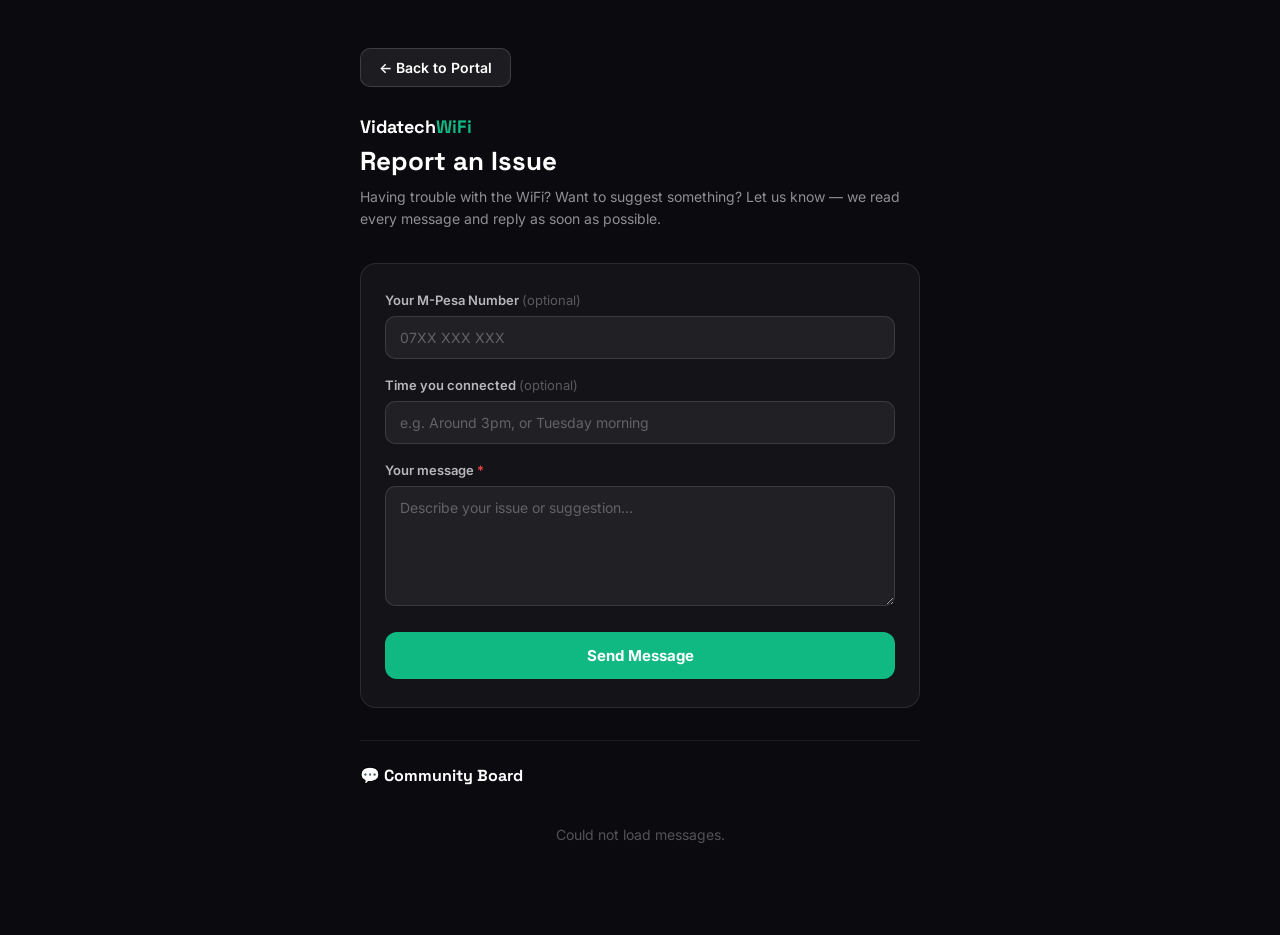
<file: frontend/feedback.html>
<!DOCTYPE html>
<html lang="en">
<head>
<meta charset="UTF-8" />
<meta name="viewport" content="width=device-width, initial-scale=1.0" />
<title>Vidatech WiFi — Report an Issue</title>
<link rel="icon" type="image/svg+xml" href="https://vidatech-wifi.pages.dev/src/assets/favicon.svg" />
<link href="https://fonts.googleapis.com/css2?family=Inter:wght@300;400;500;600;700&family=Space+Grotesk:wght@400;500;600;700;800&display=swap" rel="stylesheet" />
<link rel="stylesheet" href="https://vidatech-wifi.pages.dev/src/css/main.css" />
<style>
body { min-height: 100vh; background: #0a0a0f; color: #fff; font-family: 'Inter', sans-serif; }
.fb-wrap { max-width: 560px; margin: 0 auto; padding: 40px 20px 60px; }
.fb-back { display: inline-flex; align-items: center; gap: 8px; background: rgba(255,255,255,0.08); border: 1px solid rgba(255,255,255,0.15); border-radius: 10px; padding: 10px 18px; color: #fff; font-size: 14px; font-weight: 600; text-decoration: none; margin-bottom: 28px; transition: background .2s; }
.fb-back:hover { background: rgba(255,255,255,0.14); }
.fb-logo { font-family: 'Space Grotesk', sans-serif; font-size: 18px; font-weight: 800; color: #fff; margin-bottom: 6px; }
.fb-logo span { color: #10b981; }
.fb-headline { font-family: 'Space Grotesk', sans-serif; font-size: 26px; font-weight: 800; margin: 0 0 8px; }
.fb-sub { color: rgba(255,255,255,0.55); font-size: 14px; line-height: 1.6; margin: 0 0 32px; }
.fb-card { background: rgba(255,255,255,0.04); border: 1px solid rgba(255,255,255,0.1); border-radius: 16px; padding: 28px 24px; margin-bottom: 16px; }
.fb-field { margin-bottom: 18px; }
.fb-field label { display: block; font-size: 13px; font-weight: 600; color: rgba(255,255,255,0.7); margin-bottom: 8px; }
.fb-field input, .fb-field textarea { width: 100%; background: rgba(255,255,255,0.06); border: 1px solid rgba(255,255,255,0.12); border-radius: 10px; padding: 12px 14px; color: #fff; font-size: 14px; font-family: inherit; outline: none; box-sizing: border-box; transition: border-color .2s; resize: vertical; }
.fb-field input:focus, .fb-field textarea:focus { border-color: #10b981; }
.fb-field input::placeholder, .fb-field textarea::placeholder { color: rgba(255,255,255,0.3); }
.fb-field textarea { min-height: 120px; }
.fb-btn { width: 100%; padding: 14px; background: #10b981; border: none; border-radius: 12px; color: #fff; font-size: 15px; font-weight: 700; font-family: inherit; cursor: pointer; transition: background .2s; margin-top: 4px; }
.fb-btn:hover { background: #059669; }
.fb-btn:disabled { background: rgba(16,185,129,0.4); cursor: not-allowed; }
.fb-status { text-align: center; padding: 14px; border-radius: 10px; font-size: 14px; font-weight: 600; display: none; margin-top: 14px; }
.fb-status.success { background: rgba(16,185,129,0.15); border: 1px solid rgba(16,185,129,0.3); color: #10b981; }
.fb-status.error { background: rgba(239,68,68,0.15); border: 1px solid rgba(239,68,68,0.3); color: #ef4444; }
.fb-divider { border: none; border-top: 1px solid rgba(255,255,255,0.08); margin: 32px 0 24px; }
.fb-thread-title { font-family: 'Space Grotesk', sans-serif; font-size: 16px; font-weight: 700; margin-bottom: 16px; }
.fb-entry { background: rgba(255,255,255,0.03); border: 1px solid rgba(255,255,255,0.08); border-radius: 12px; padding: 16px; margin-bottom: 12px; }
.fb-entry-meta { font-size: 11.5px; color: rgba(255,255,255,0.4); margin-bottom: 8px; }
.fb-entry-msg { font-size: 14px; color: #fff; line-height: 1.6; margin-bottom: 10px; }
.fb-entry-reply { background: rgba(16,185,129,0.08); border-left: 3px solid #10b981; border-radius: 0 8px 8px 0; padding: 10px 14px; font-size: 13px; color: rgba(255,255,255,0.8); line-height: 1.6; }
.fb-entry-reply-label { font-size: 11px; font-weight: 700; color: #10b981; margin-bottom: 4px; text-transform: uppercase; letter-spacing: 0.5px; }
.fb-empty { text-align: center; color: rgba(255,255,255,0.3); font-size: 14px; padding: 24px 0; }
</style>
</head>
<body>
<div class="fb-wrap">
  <a class="fb-back" href="/">← Back to Portal</a>
  <div class="fb-logo">Vidatech<span>WiFi</span></div>
  <h1 class="fb-headline">Report an Issue</h1>
  <p class="fb-sub">Having trouble with the WiFi? Want to suggest something? Let us know — we read every message and reply as soon as possible.</p>

  <div class="fb-card">
    <div class="fb-field">
      <label>Your M-Pesa Number <span style="color:rgba(255,255,255,0.3);font-weight:400">(optional)</span></label>
      <input type="tel" id="fbPhone" placeholder="07XX XXX XXX" maxlength="13" />
    </div>
    <div class="fb-field">
      <label>Time you connected <span style="color:rgba(255,255,255,0.3);font-weight:400">(optional)</span></label>
      <input type="text" id="fbTime" placeholder="e.g. Around 3pm, or Tuesday morning" />
    </div>
    <div class="fb-field">
      <label>Your message <span style="color:#ef4444">*</span></label>
      <textarea id="fbMessage" placeholder="Describe your issue or suggestion…"></textarea>
    </div>
    <button class="fb-btn" id="fbBtn" onclick="submitFeedback()">Send Message</button>
    <div class="fb-status" id="fbStatus"></div>
  </div>

  <hr class="fb-divider" />
  <div class="fb-thread-title">💬 Community Board</div>
  <div id="fbThread"><div class="fb-empty">Loading…</div></div>
</div>

<script>
var API = window.location.hostname === "192.168.2.1"
  ? "http://192.168.2.1/cgi-bin/proxy"
  : "https://vidatech-wifi-z55g.onrender.com";

function submitFeedback() {
  var phone = document.getElementById("fbPhone").value.trim();
  var time = document.getElementById("fbTime").value.trim();
  var msg = document.getElementById("fbMessage").value.trim();
  var btn = document.getElementById("fbBtn");
  var status = document.getElementById("fbStatus");

  if (!msg) {
    status.textContent = "Please enter your message.";
    status.className = "fb-status error";
    status.style.display = "block";
    return;
  }

  btn.disabled = true;
  btn.textContent = "Sending…";
  status.style.display = "none";

  fetch(API + "/api/feedback/", {
    method: "POST",
    headers: { "Content-Type": "application/json" },
    body: JSON.stringify({ phone: phone || null, connected_at: time || null, message: msg })
  })
  .then(function(r) { return r.json(); })
  .then(function(d) {
    if (d.ok) {
      status.textContent = "✅ Message sent! We\'ll get back to you soon.";
      status.className = "fb-status success";
      document.getElementById("fbPhone").value = "";
      document.getElementById("fbTime").value = "";
      document.getElementById("fbMessage").value = "";
      setTimeout(loadThread, 300);
    } else {
      status.textContent = d.error || "Something went wrong. Please try again.";
      status.className = "fb-status error";
    }
    status.style.display = "block";
    btn.disabled = false;
    btn.textContent = "Send Message";
  })
  .catch(function() {
    status.textContent = "Network error. Please try again.";
    status.className = "fb-status error";
    status.style.display = "block";
    btn.disabled = false;
    btn.textContent = "Send Message";
  });
}

function loadThread() {
  fetch(API + "/api/feedback/public")
  .then(function(r) { return r.json(); })
  .then(function(data) {
    var el = document.getElementById("fbThread");
    if (!data.length) {
      el.innerHTML = '<div class="fb-empty">No messages yet — be the first to share your experience!</div>';
      return;
    }
    el.innerHTML = data.map(function(f) {
      var date = new Date(f.created_at).toLocaleString();
      var phone = f.phone ? f.phone.slice(0,5) + "****" + f.phone.slice(-2) : "Anonymous";
      var reply = f.admin_reply
        ? '<div class="fb-entry-reply"><div class="fb-entry-reply-label">Vidatech Response</div>' + f.admin_reply + '</div>'
        : '';
      return '<div class="fb-entry">' +
        '<div class="fb-entry-meta">' + phone + ' · ' + date + (f.connected_at ? ' · Connected: ' + f.connected_at : '') + '</div>' +
        '<div class="fb-entry-msg">' + f.message + '</div>' +
        reply +
      '</div>';
    }).join('');
  })
  .catch(function() {
    document.getElementById("fbThread").innerHTML = '<div class="fb-empty">Could not load messages.</div>';
  });
}

loadThread();
</script>
</body>
</html>
</file>
